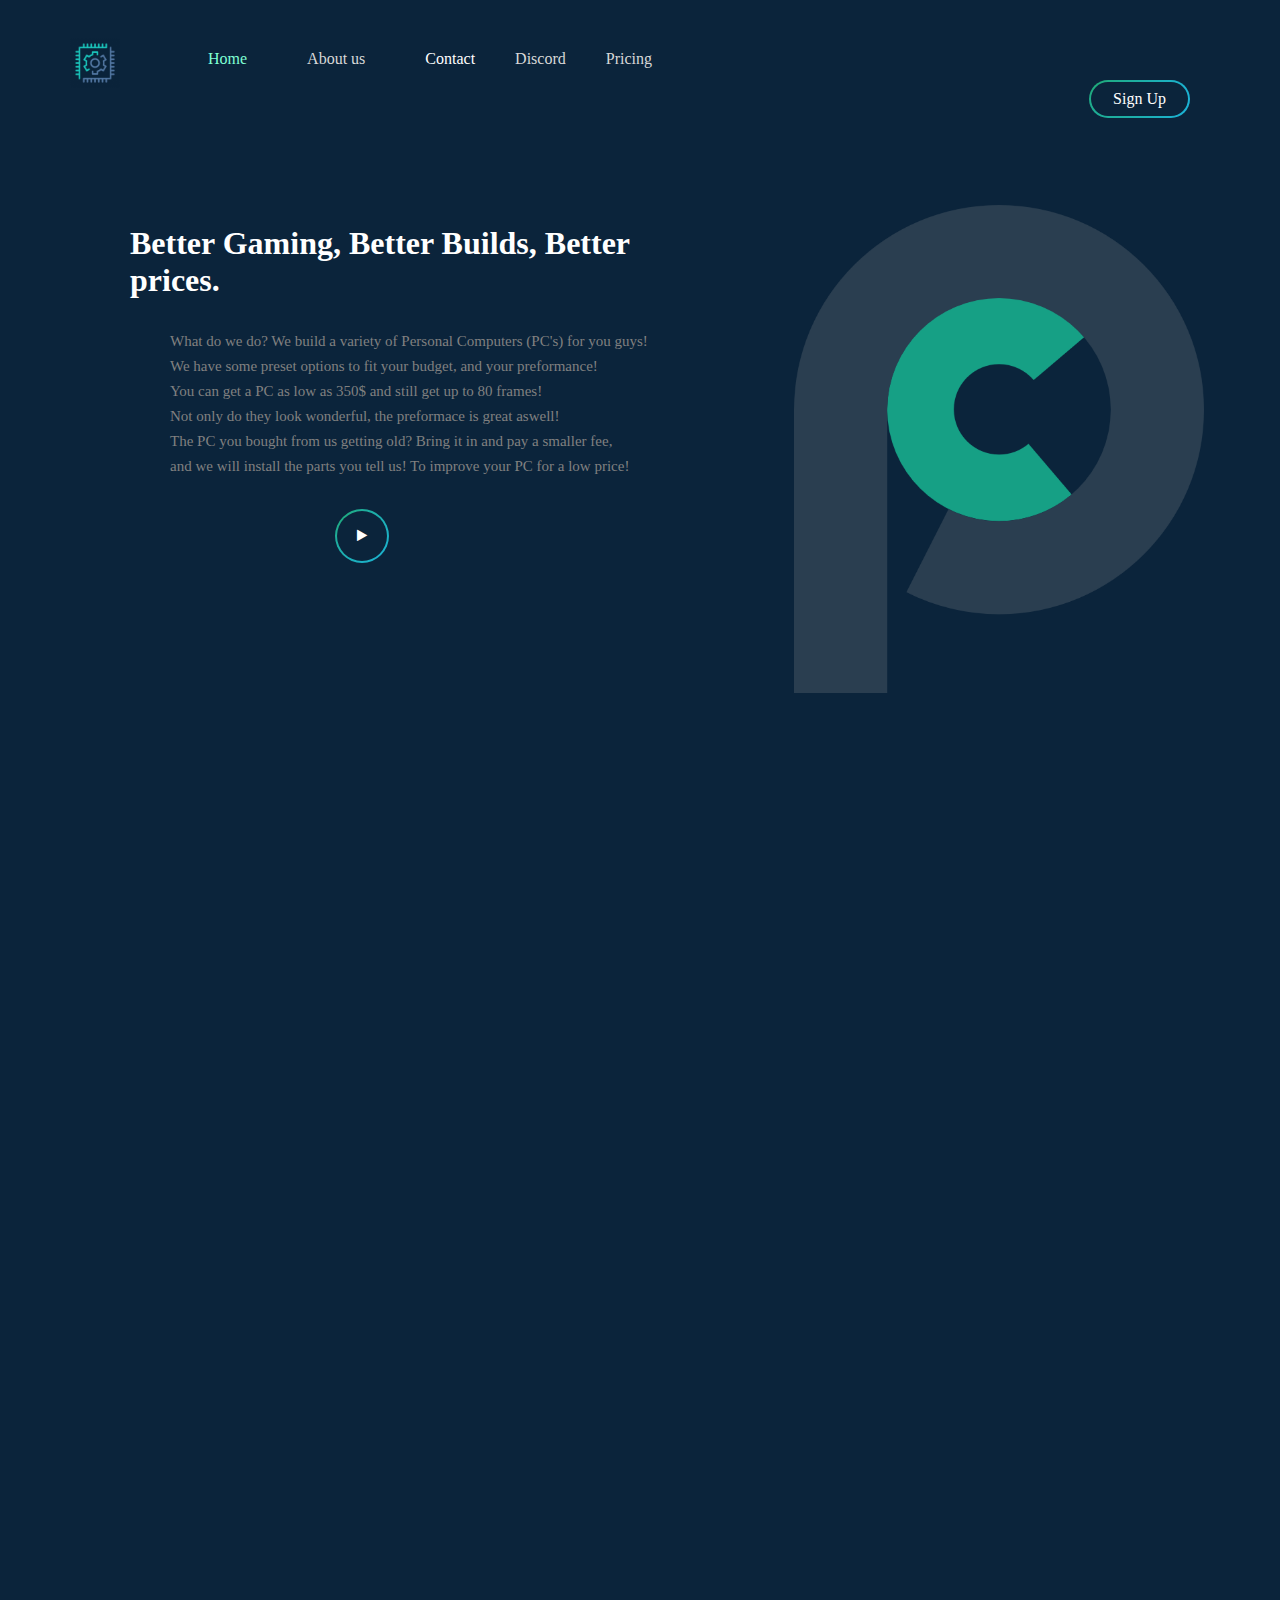
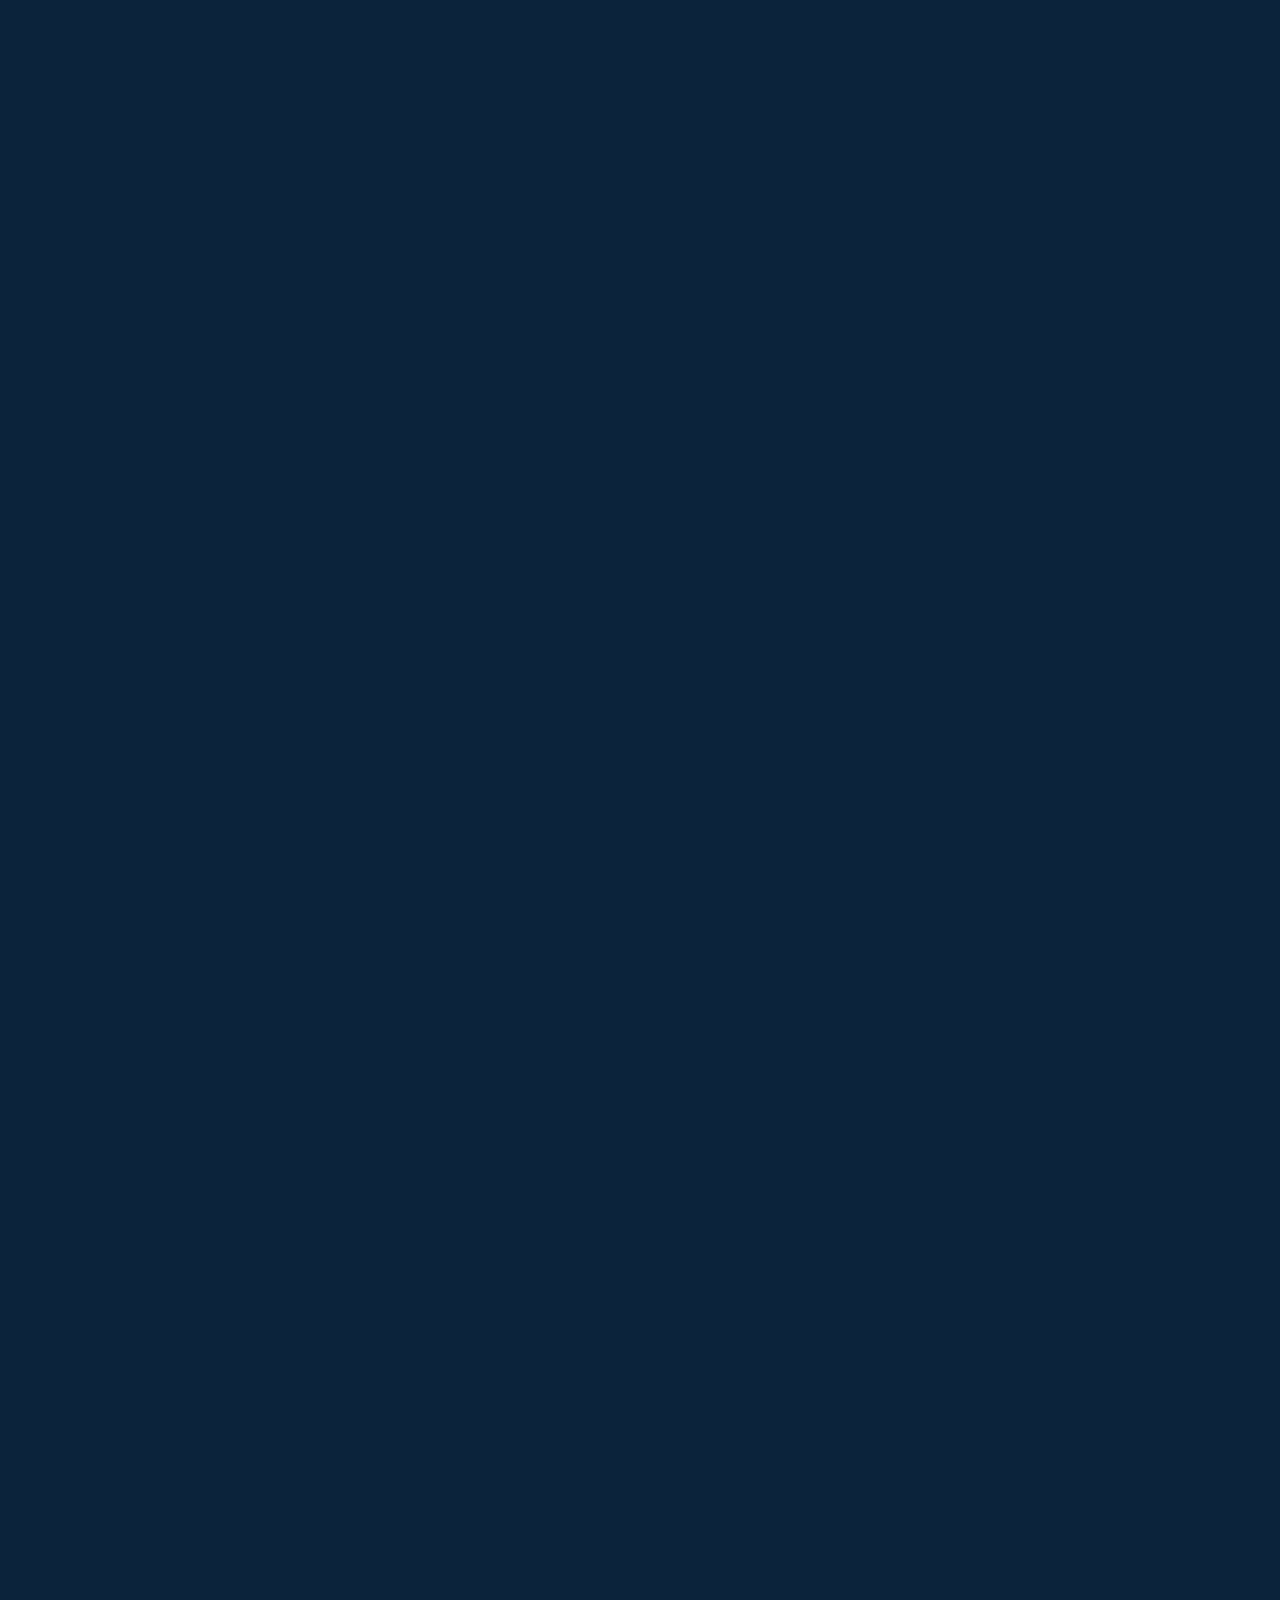
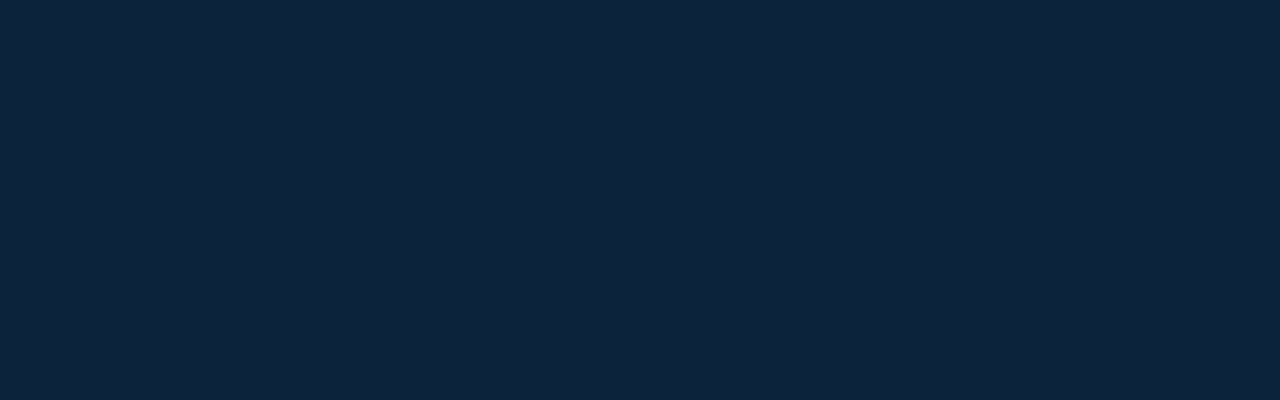
<file: index.html>
<html>
<head>
    <title>Custom Pc Building</title>
    <link rel="stylesheet" href="style.css">
    
    <link rel="stylesheet" href="https://stackpath.bootstrapcdn.com/font-awesome/4.7.0/css/font-awesome.min.css">
    <meta name="viewport" content="width=device-width, initial-scale=1.0">
</head>
<body>
    <div class="container">
        <div class="menu">
            <ul>
                <li class="logo"><img src="logo.png"></li>
                <li class="active">Home</li>
                <li><a href="aboutus.html" class="about-us-page"><span>About us</span></a></li>
                <li><a href="contactus.html" class="contact-us-page"><span>Contact</span></a></li>
                <li>Discord</li>
                <li>Pricing</li>
                <li><a href="signuptest.html" class="signup-btn"><span>Sign Up</span></a></li>
                




            </ul>



        </div>
        <div class="banner">
            <div class="app-text">
                <h1>
                        Better Gaming, Better Builds, Better prices.
                </h1>
                <p> What do we do? We build a variety of Personal Computers (PC's) for you guys!<br> 
                    We have some preset options to fit your budget, and your preformance! <br> 
                    You can get a PC as low as 350$ and still get up to 80 frames! <br> 
                    Not only do they look wonderful, the preformace is great aswell! <br> 
                    The PC you bought from us getting old? Bring it in and pay a smaller fee, <br> 
                    and we will install the parts you tell us! To improve your PC for a low price!</p>
                    <div class="play-btn">
                        <div class="play-btn-inner"><i class="fa fa-play" aria-hidden="true"></i></div>
                    </div>
                </div>
            <div class="app-picture">
                <img src="pc_logo.png">
            </div>

        </div>



    </div>






</body>





</html>
</file>
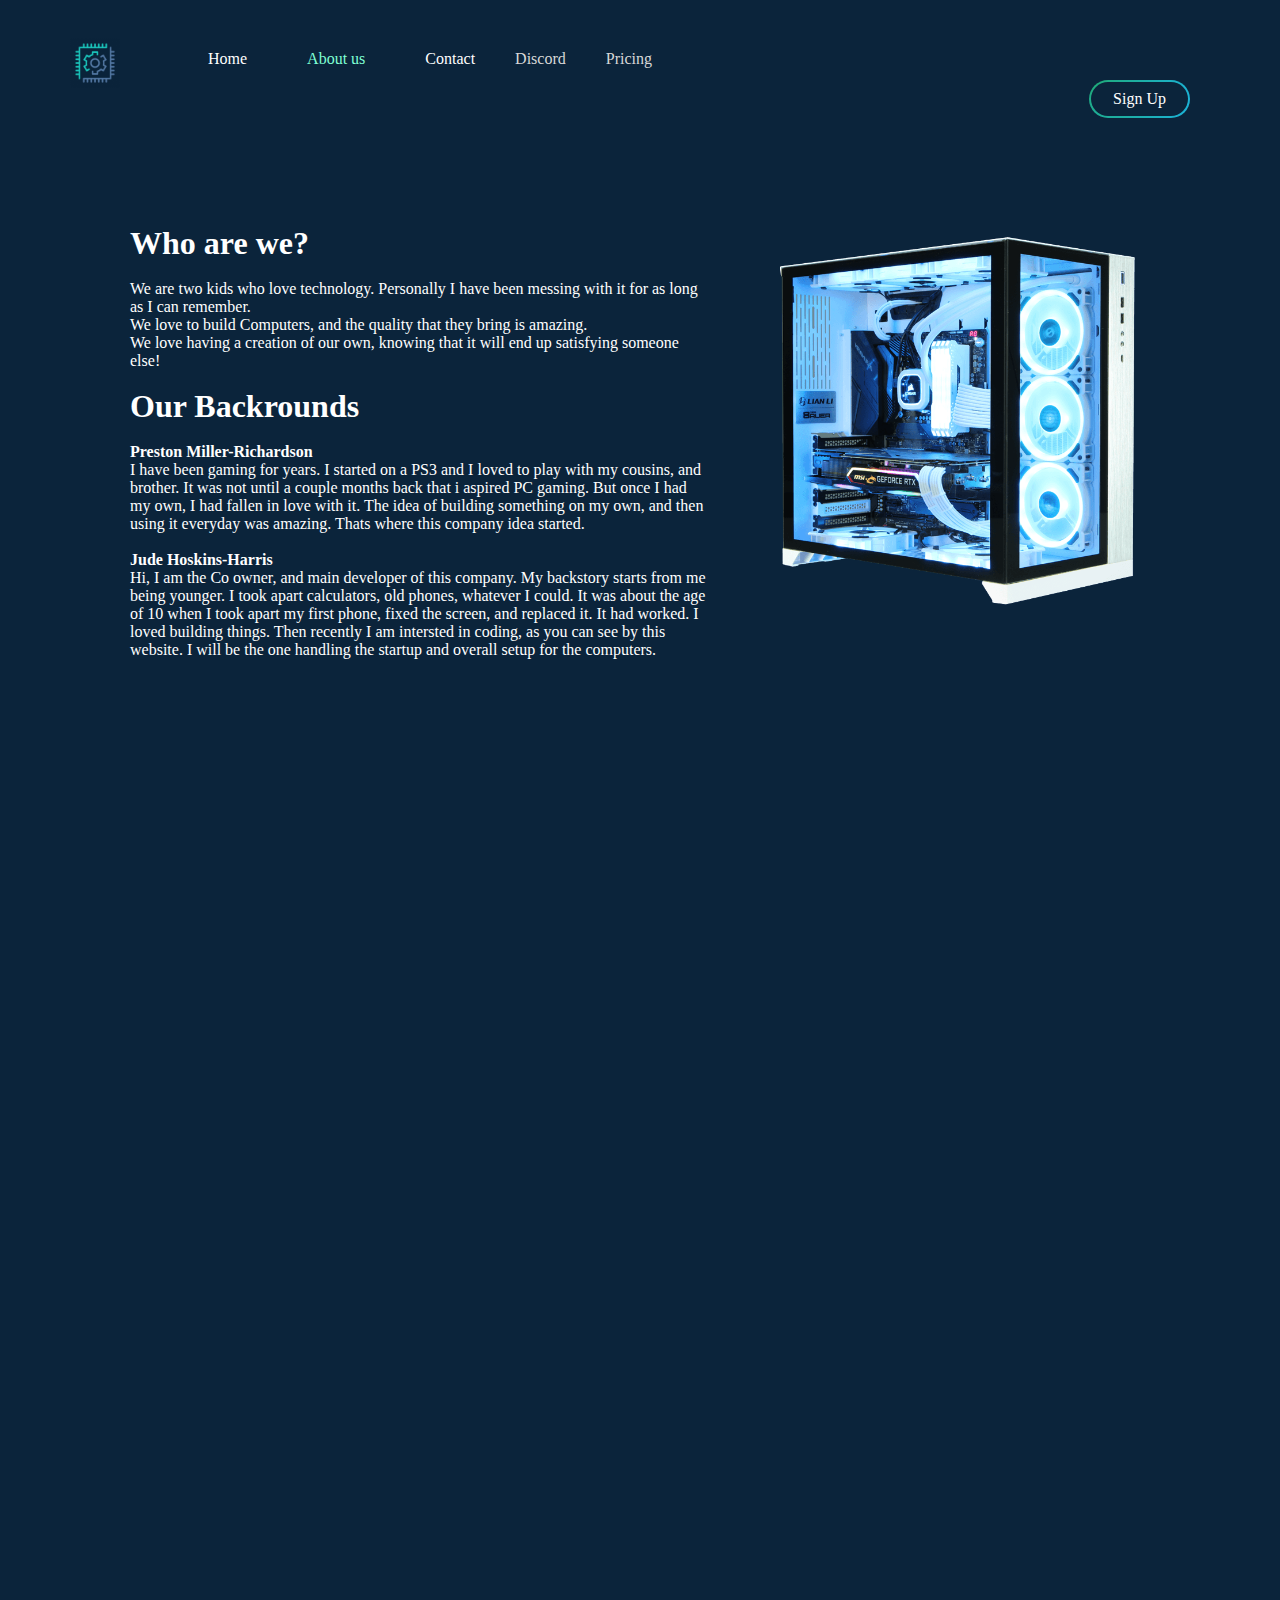
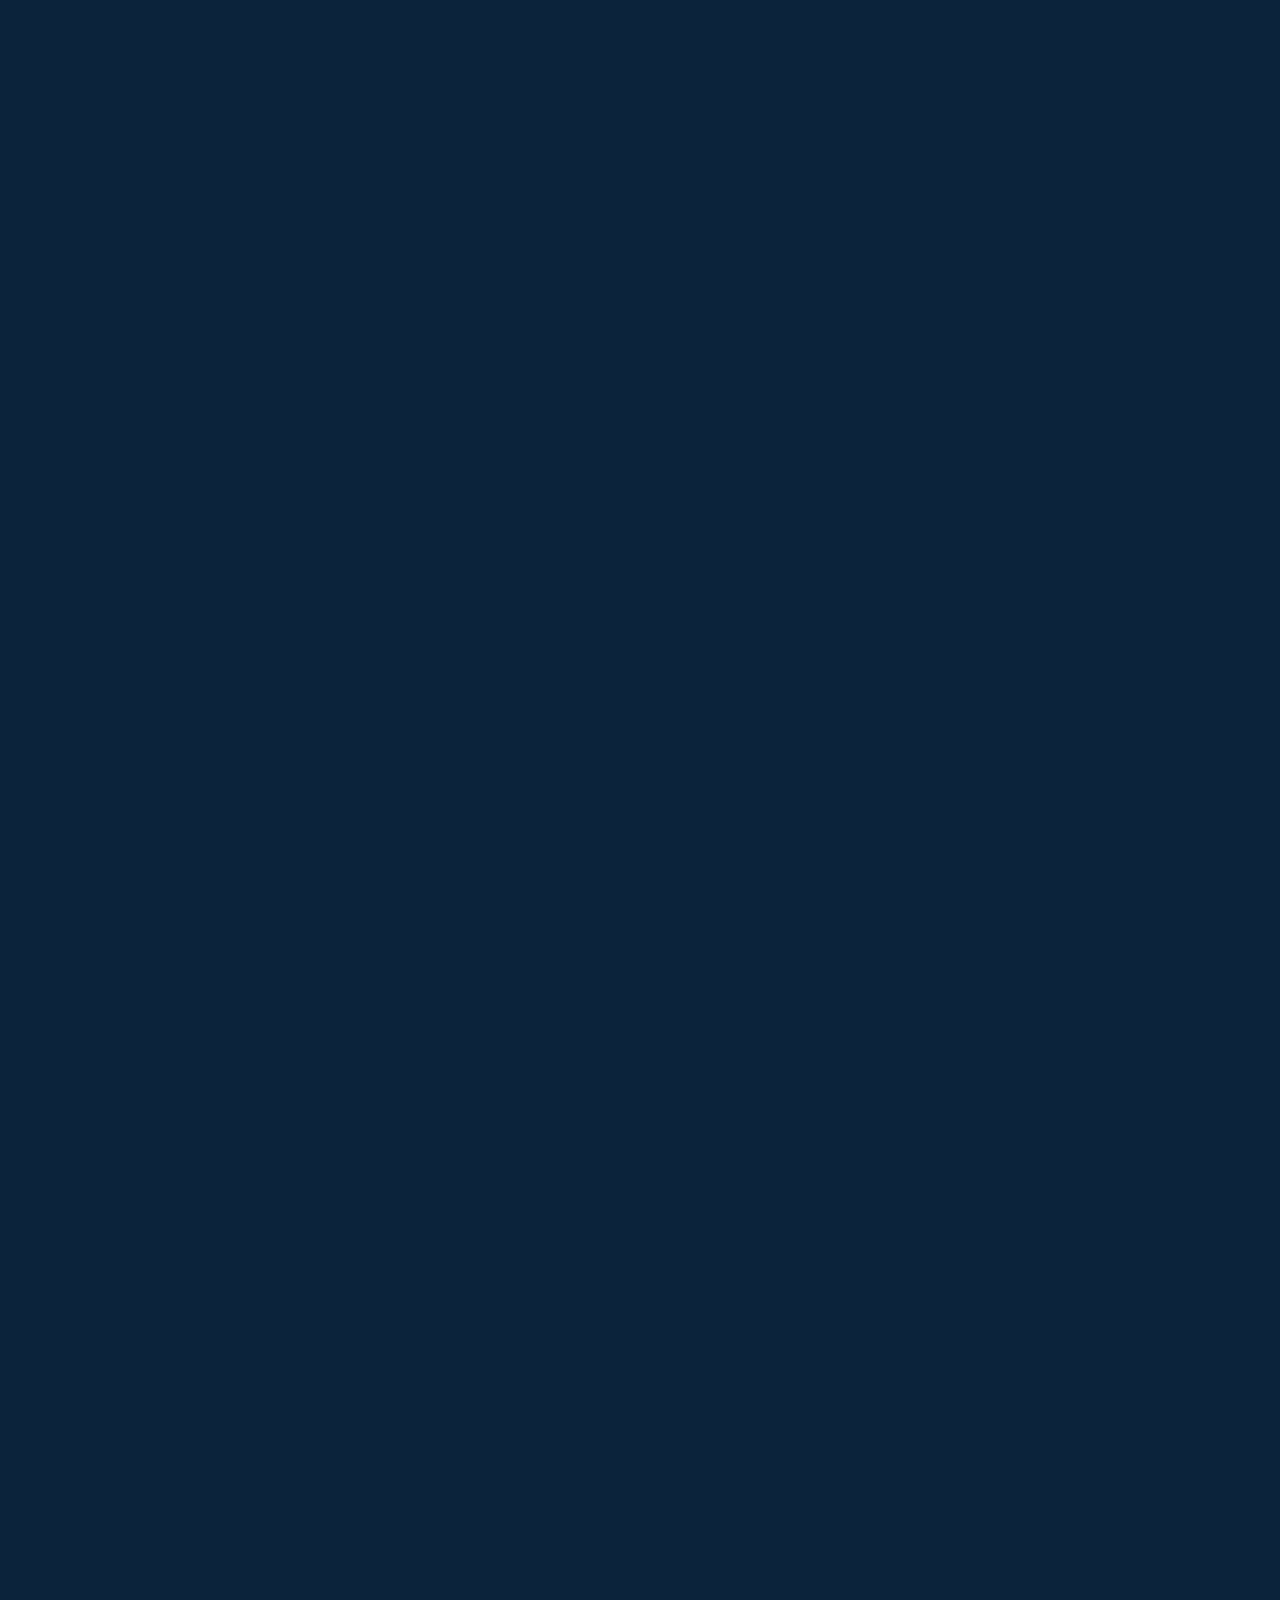
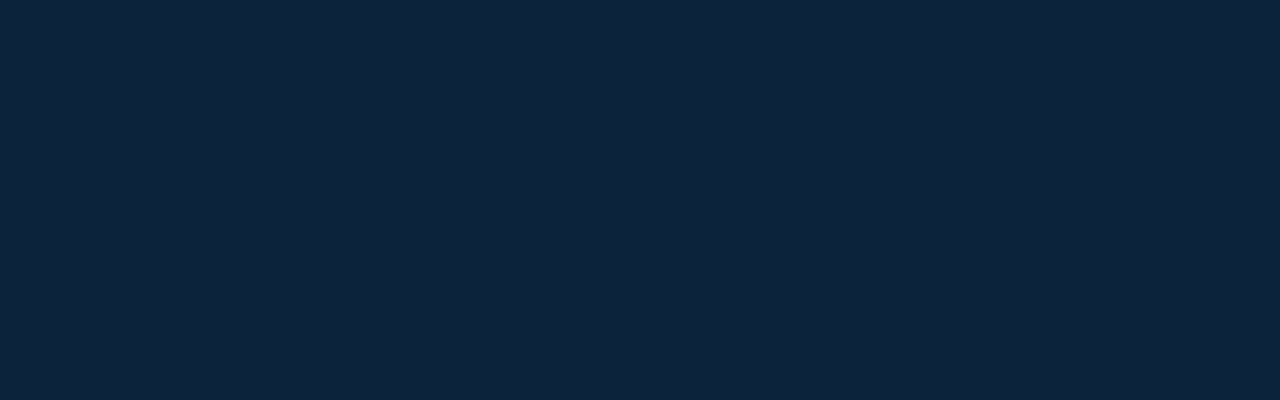
<file: aboutus.html>
<html>
<head>
    <title>Custom Pc Building</title>
    <link rel="stylesheet" href="style.css">
    <link rel="stylesheet" href="aboutusStyle.css">
    <link rel="stylesheet" href="https://stackpath.bootstrapcdn.com/font-awesome/4.7.0/css/font-awesome.min.css">
</head>
<body>
    <div class="container">
        <div class="menu">
            <ul>
                <li class="logo"><img src="logo.png"></li>
                <li><a href="index.html" class="Homearea"><span>Home</span></a></li>
                <li><a href="aboutus.html" class="about-us-page"><span>About us</span></a></li>
                <li><a href="contactus.html" class="contact-us-page"><span>Contact</span></a></li>
                <li>Discord</li>
                <li>Pricing</li>
                <li><a href="signuptest.html" class="signup-btn"><span>Sign Up</span></a></li>
                

                <div class="title-banner">
                    <div class="about-us-text">
                        <h1>Who are we?</h1>
                        <br><p>We are two kids who love technology. Personally I have been messing with it for as long as I can remember. <br>
                            We love to build Computers, and the quality that they bring is amazing. <br>
                            We love having a creation of our own, knowing that it will end up satisfying someone else!<br> </p>
                            <br> <h1>Our Backrounds</h1>
                            <br><h4> Preston Miller-Richardson</h4>
                           <p>
                               I have been gaming for years. I started on a PS3 and I loved to play with my cousins, and brother. It was not until a couple months back that i aspired PC gaming. But once I had my own, I had fallen in love with it. The idea of building something on my own, and then using it everyday was amazing. Thats where this company idea started.
                           </p>
                           <br><h4>Jude Hoskins-Harris</h4>
                           <p>Hi, I am the Co owner, and main developer of this company. My backstory starts from me being younger. I took apart calculators, old phones, whatever I could. It was about the age of 10 when I took apart my first phone, fixed the screen, and replaced it. It had worked. I loved building things. Then recently I am intersted in coding, as you can see by this website. I will be the one handling the startup and overall setup for the computers.</p>
                           
                    </div>
                    <div class="pc-picture">
                <img src="Intel_Z390_Custom_Gaming_3.png">
            </div>
                </div>


            </ul>



        </div>
</file>
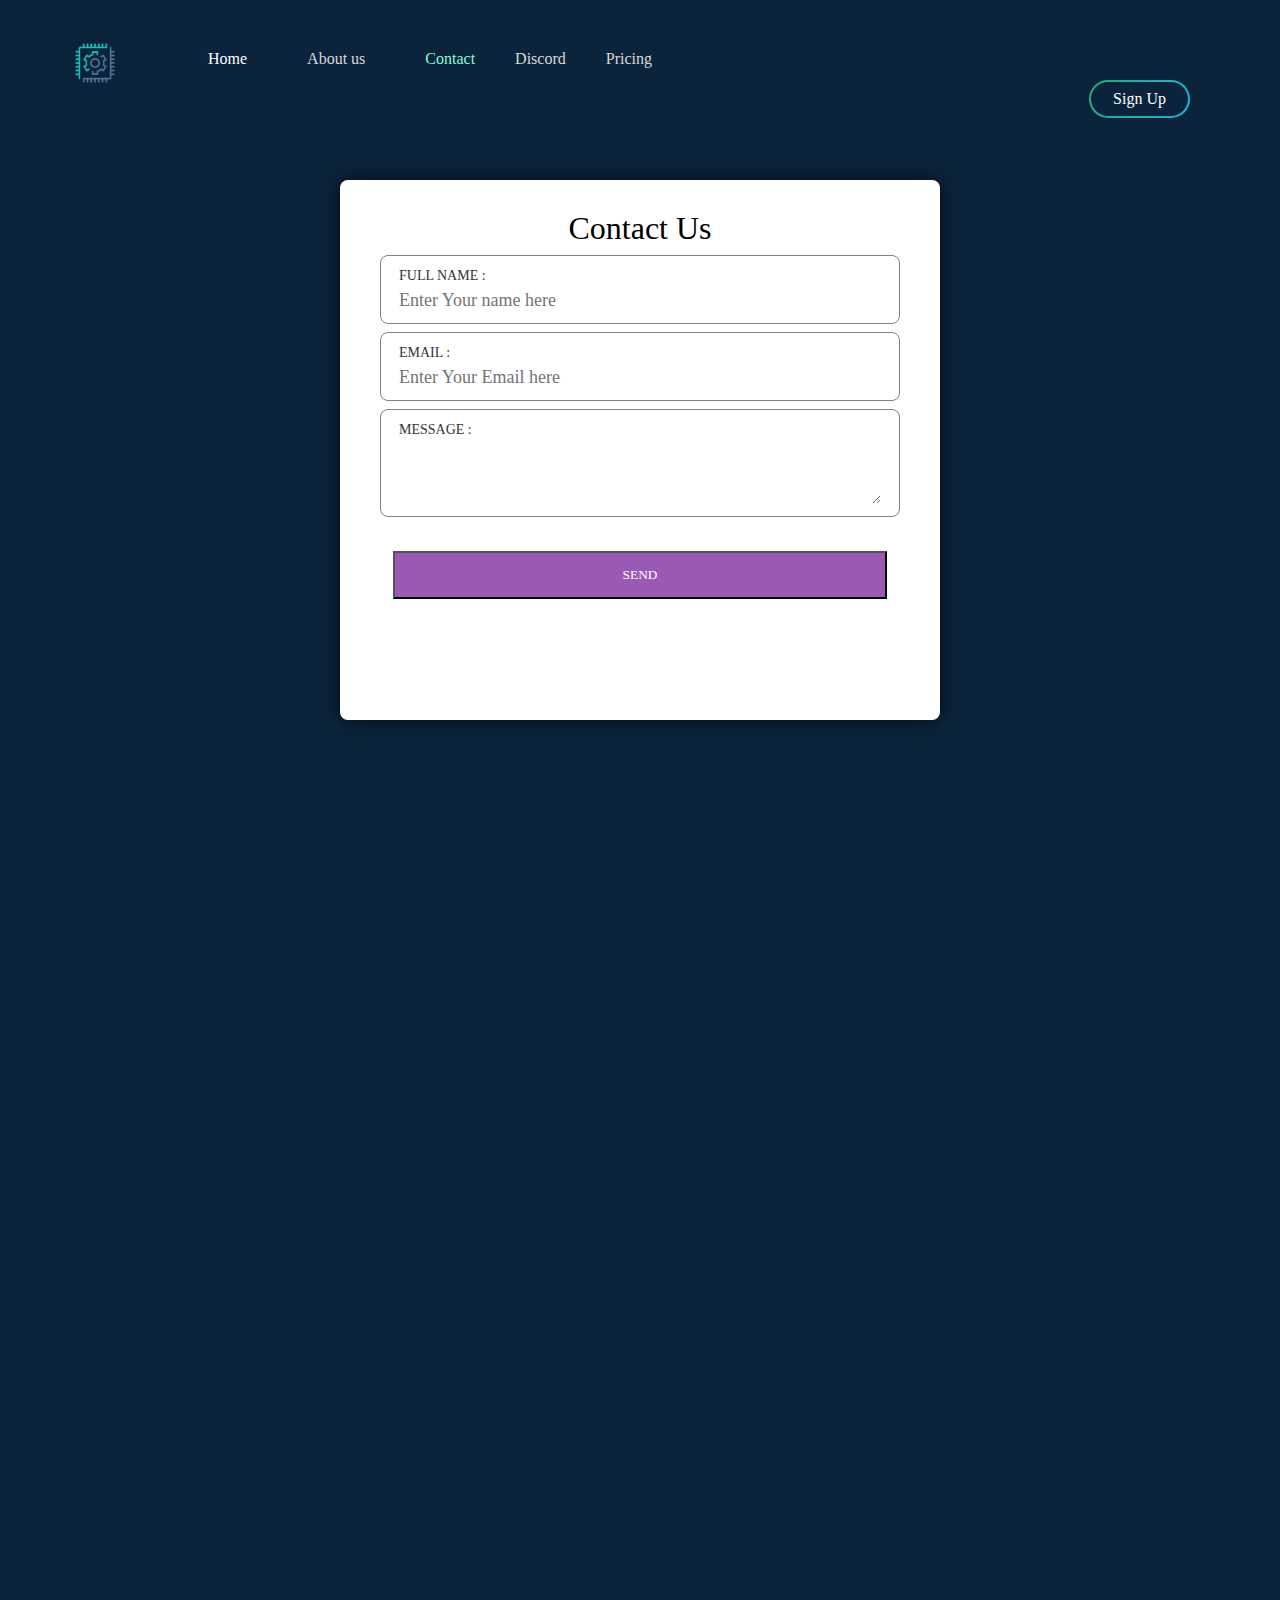
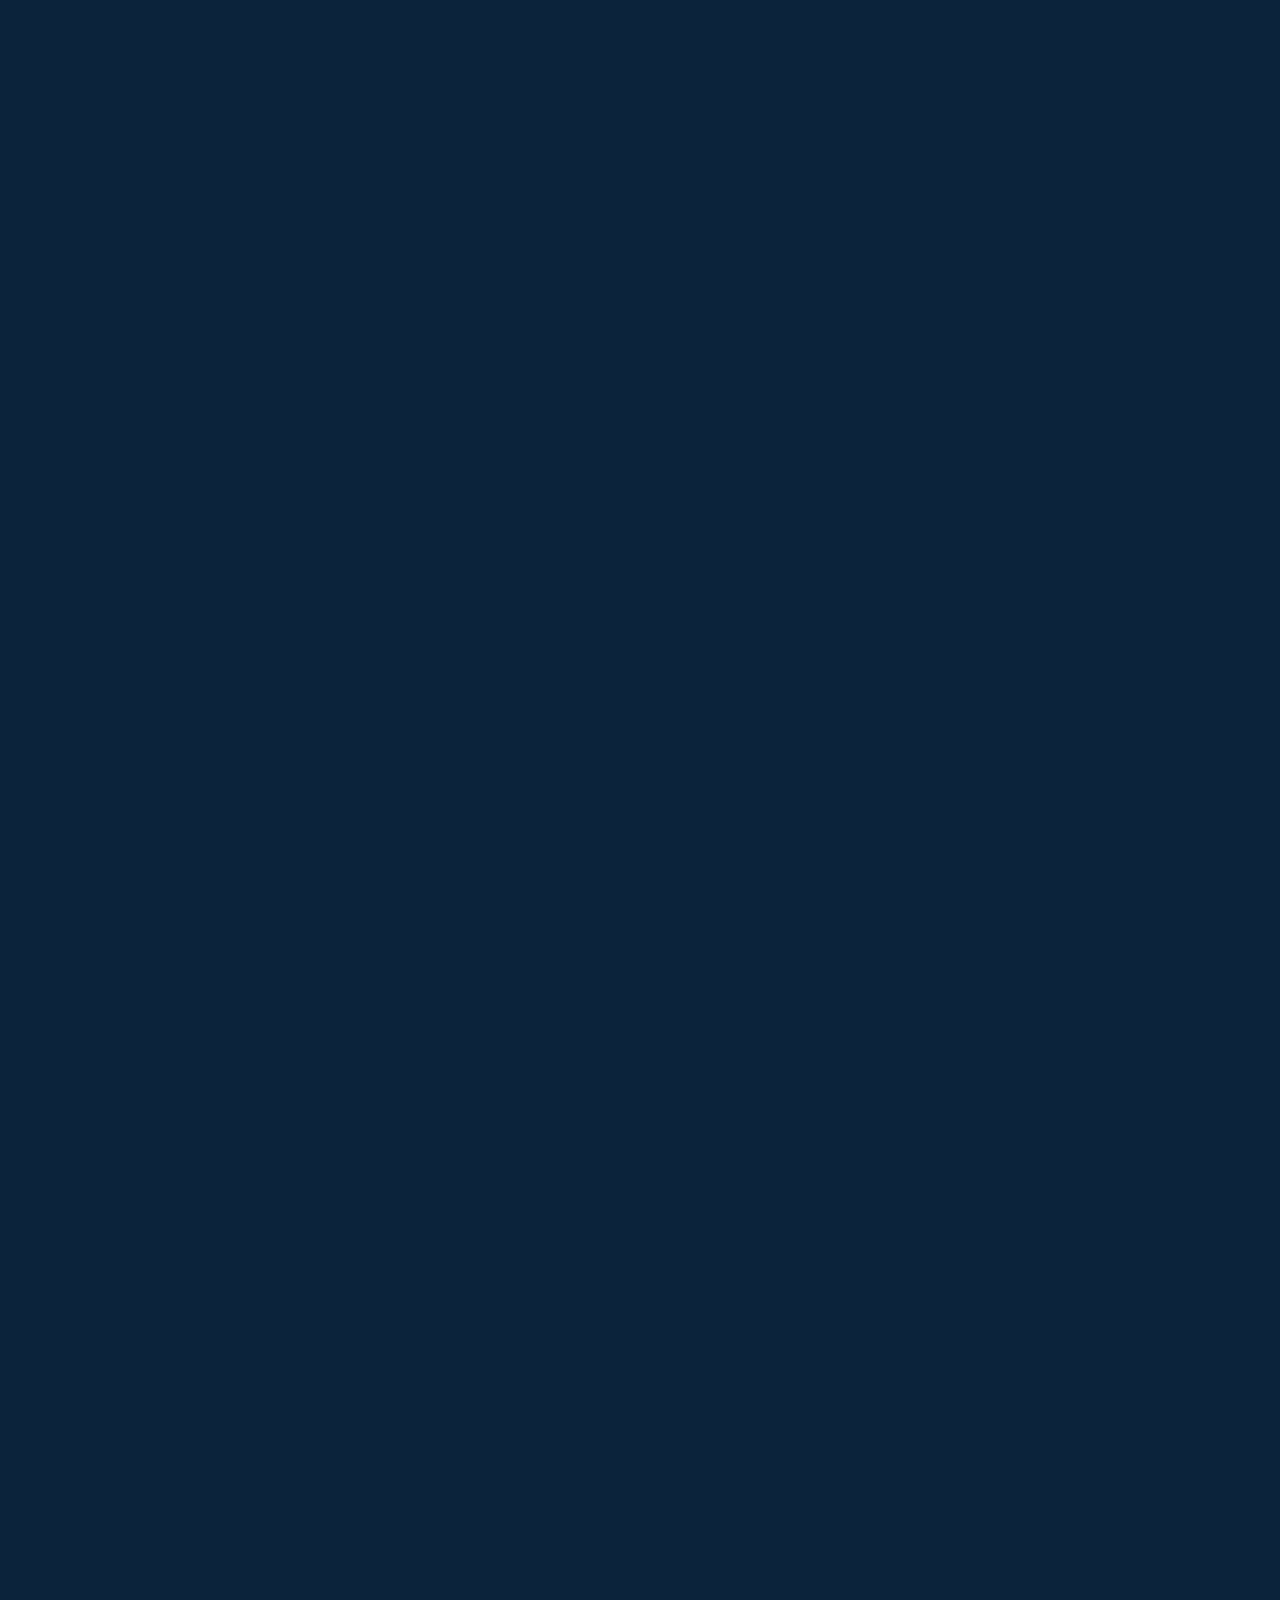
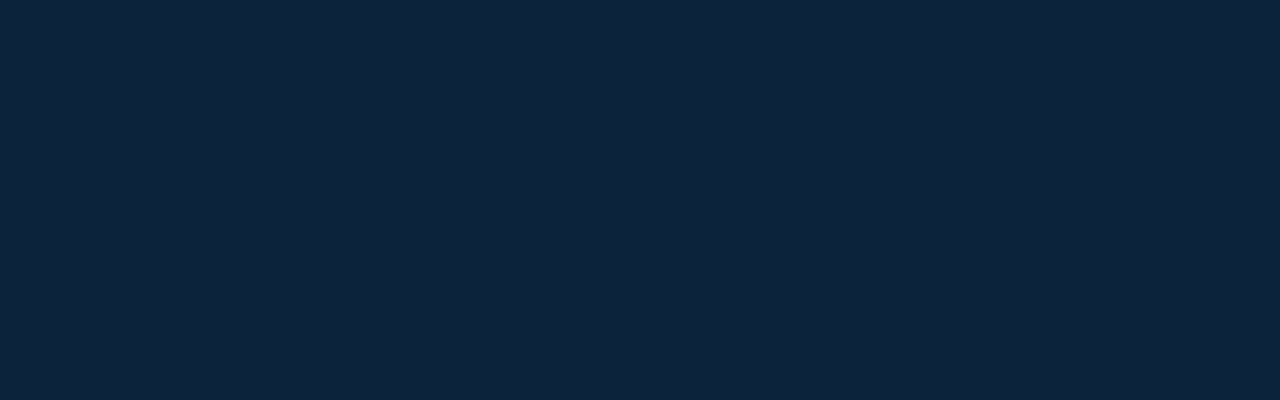
<file: contactus.html>
<html>
<head>
    <title>Custom Pc Building</title>
    <link rel="stylesheet" href="style.css">
    <link rel="stylesheet" href="contactusstyle.css">
    <link rel="stylesheet" href="https://stackpath.bootstrapcdn.com/font-awesome/4.7.0/css/font-awesome.min.css">
</head>

    <div class="container">
        <div class="menu">
            <ul>
                <li class="logo"><img src="logo.png"></li>
                <li><a href="index.html" class="Homearea"><span>Home</span></a></li>
                <li><a href="aboutus.html" class="about-us-page"><span>About us</span></a></li>
                <li><a href="contactus.html" class="contact-us-page"><span>Contact</span></a></li>
                <li>Discord</li>
                <li>Pricing</li>
                <li><a href="signuptest.html" class="signup-btn"><span>Sign Up</span></a></li>
                

                <div class="title-banner">
                    <div class="about-us-text">
                        
                           
                    </div>
                    
                </div>


            </ul>



        </div>
        <body>
            <form class="contact-form" action="contact.php">
                <h1>Contact Us</h1>
                <div class="txtb">
                    <label>Full Name : </label>
                    <input type="text" name="name" value="" placeholder="Enter Your name here">
                </div>

                <div class="txtb">
                    <label>Email : </label>
                    <input type="text" name="Email" value="" placeholder="Enter Your Email here">
                </div>


                <div class="txtb">
                    <label>Message :  </label>
                    <br><textarea name="Message"></textarea>
                </div>

                    <br><button class="btn">Send</button>
            </form>
        </body>
        </html>
</file>
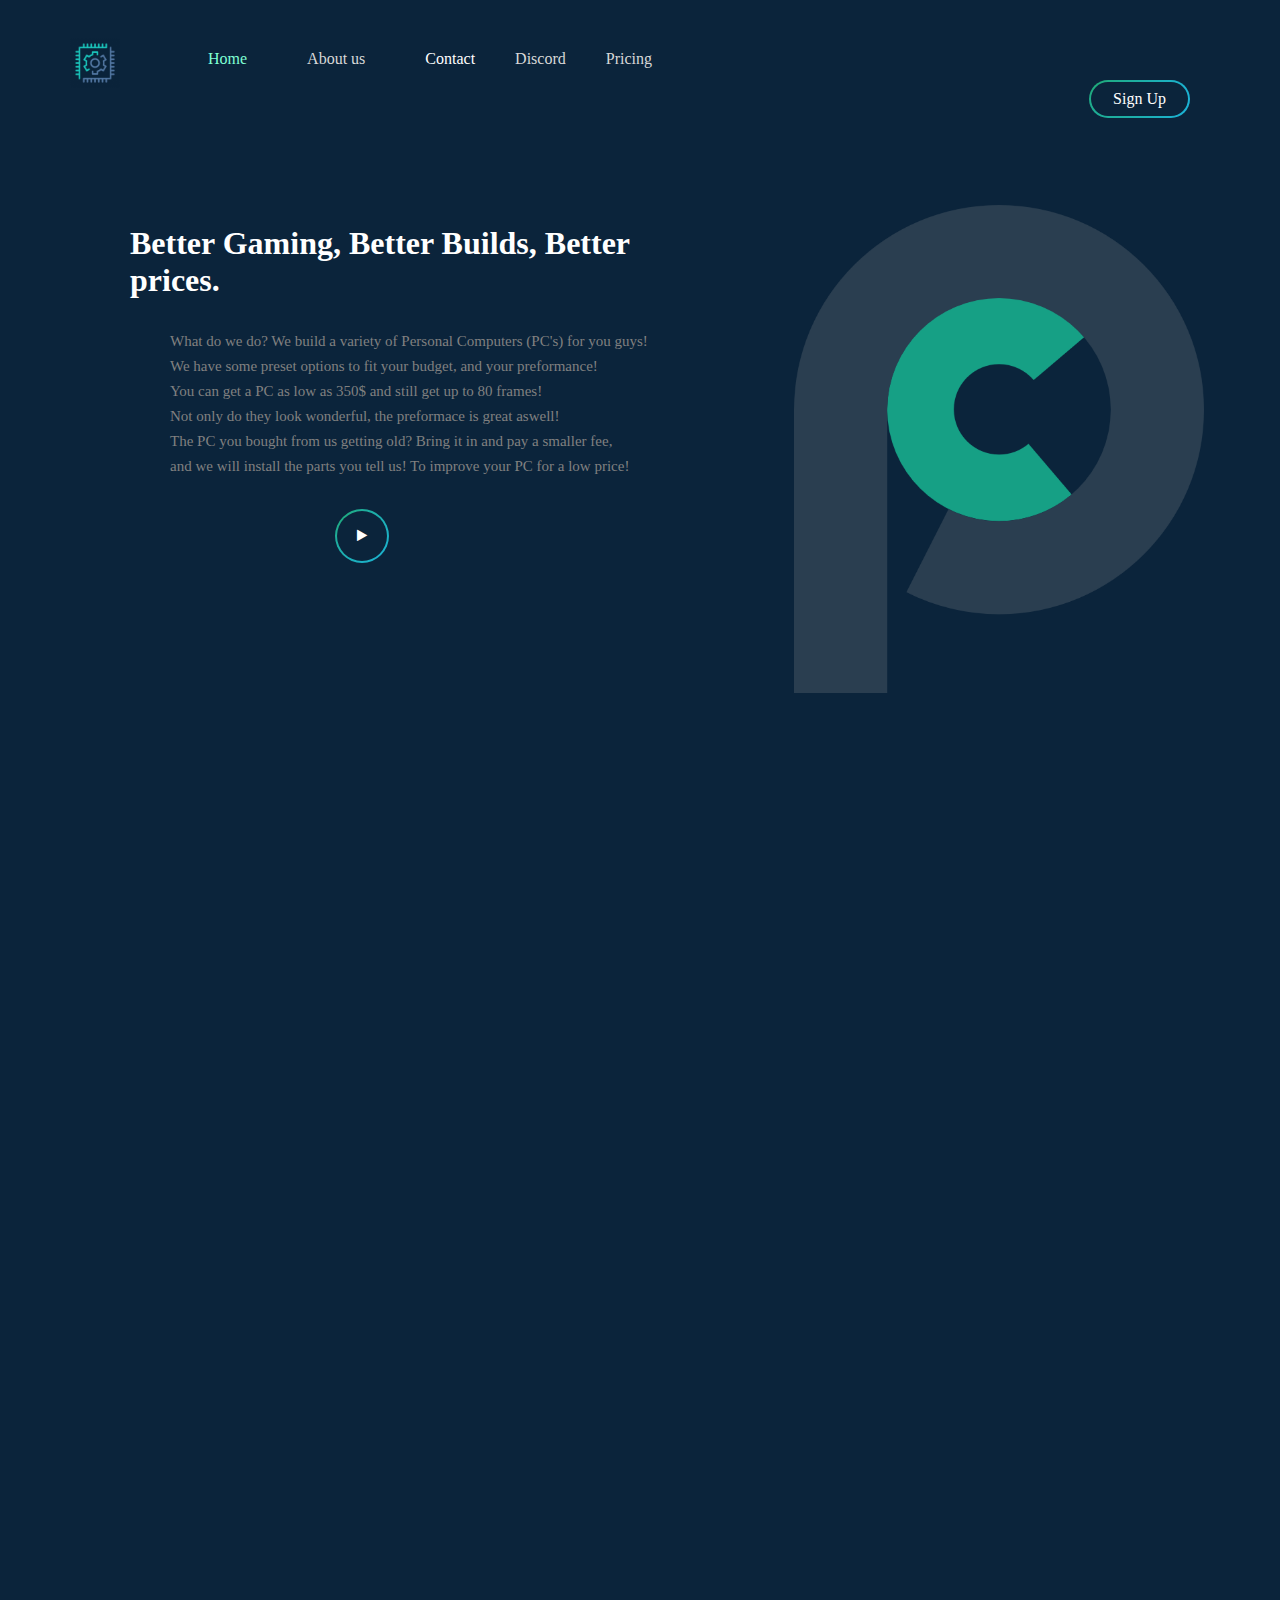
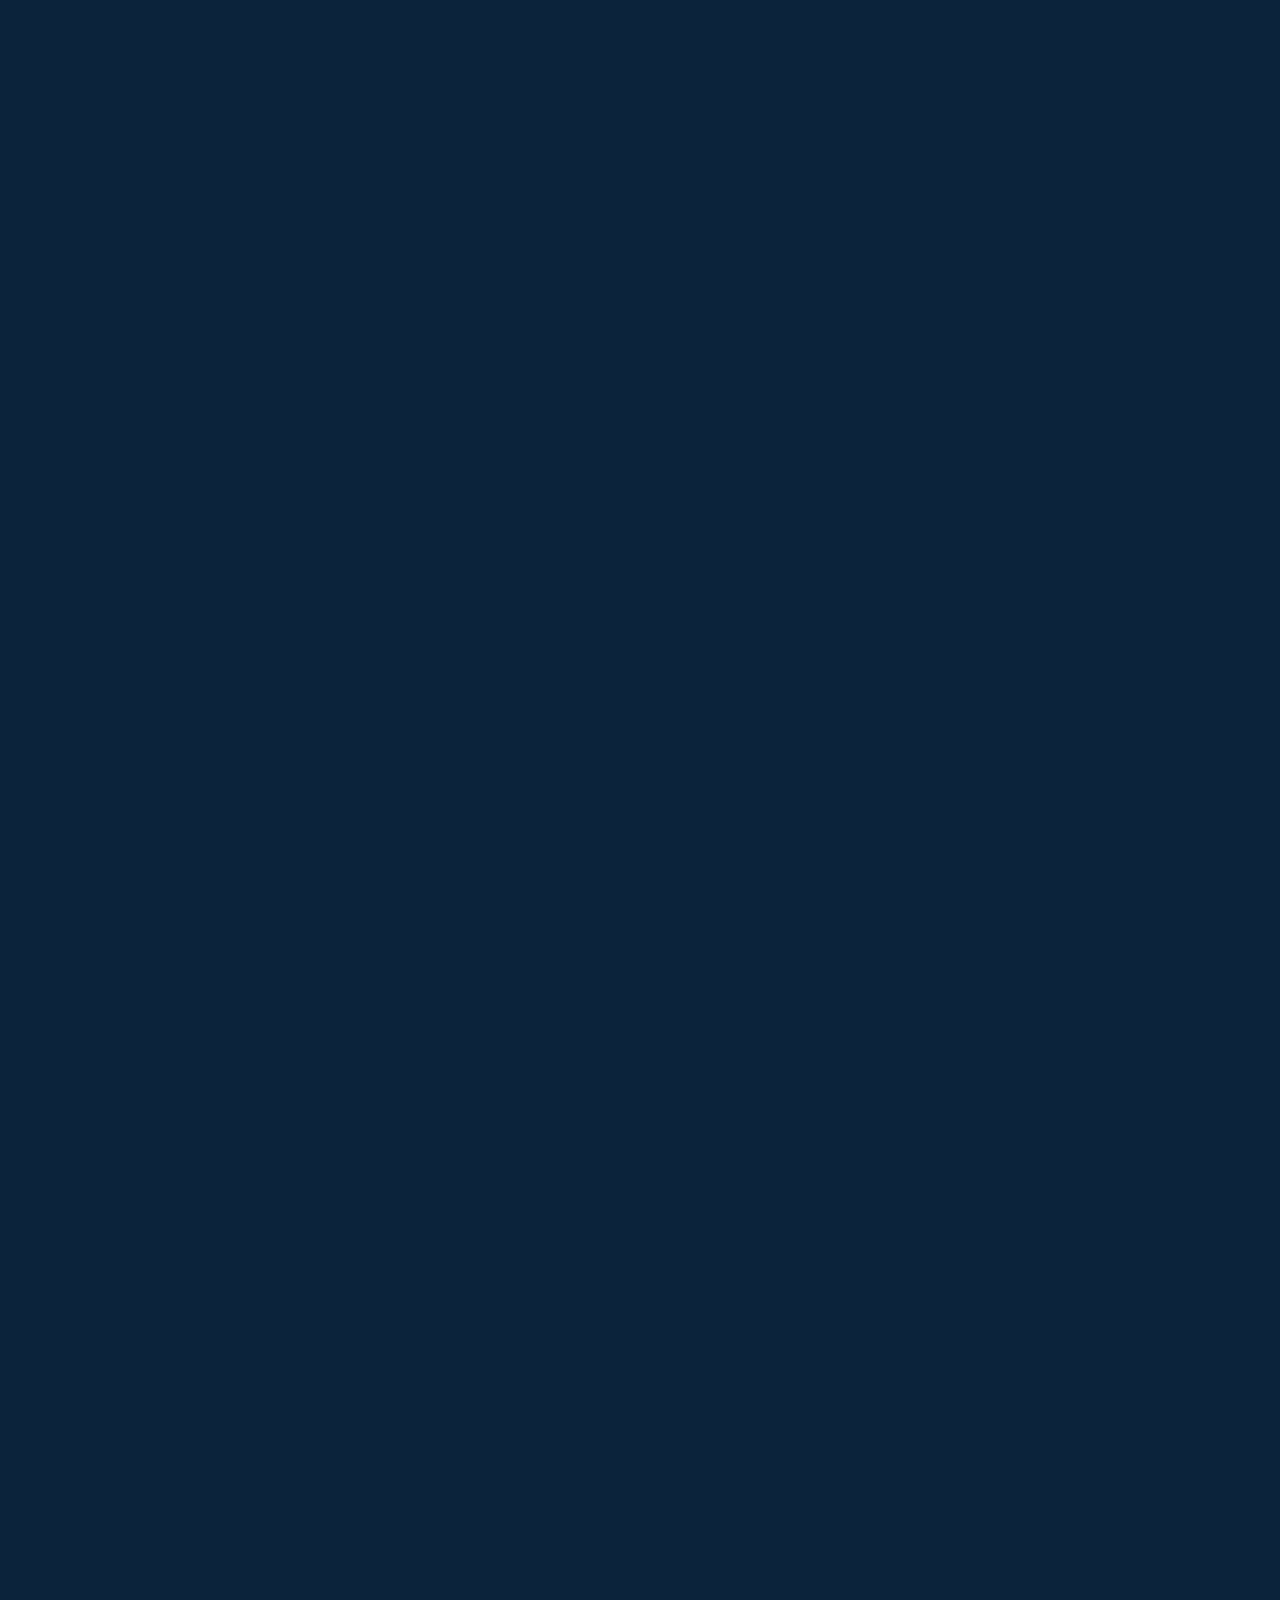
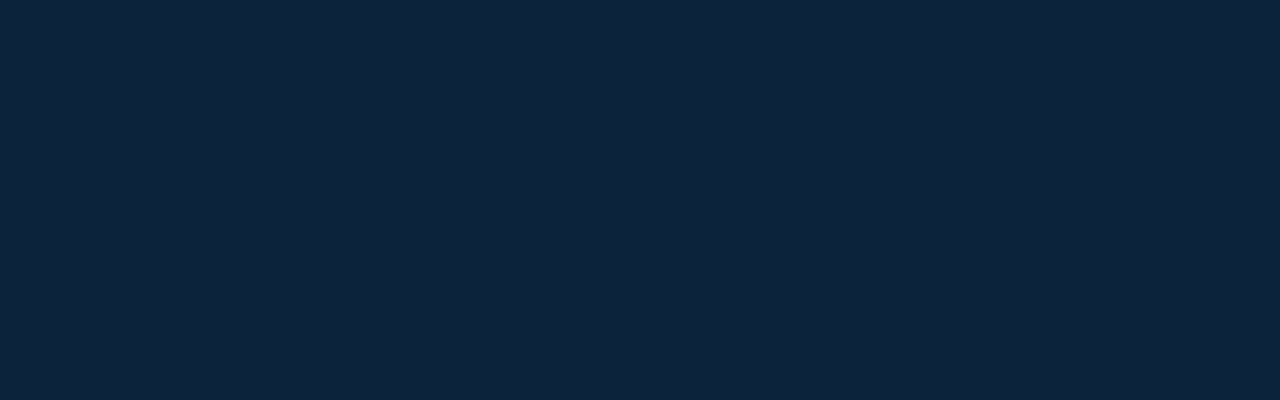
<file: welcome.html>
<html>
<head>
    <title>Custom Pc Building</title>
    <link rel="stylesheet" href="style.css">
    <link rel="stylesheet" href="https://stackpath.bootstrapcdn.com/font-awesome/4.7.0/css/font-awesome.min.css">
    <meta name="viewport" content="width=device-width, initial-scale=1.0">
</head>
<body>
    <div class="container">
        <div class="menu">
            <ul>
                <li class="logo"><img src="logo.png"></li>
                <li class="active">Home</li>
                <li><a href="aboutus.html" class="about-us-page"><span>About us</span></a></li>
                <li><a href="contactus.html" class="contact-us-page"><span>Contact</span></a></li>
                <li>Discord</li>
                <li>Pricing</li>
                <li><a href="signuptest.html" class="signup-btn"><span>Sign Up</span></a></li>
                




            </ul>



        </div>
        <div class="banner">
            <div class="app-text">
                <h1>
                        Better Gaming, Better Builds, Better prices.
                </h1>
                <p> What do we do? We build a variety of Personal Computers (PC's) for you guys!<br> 
                    We have some preset options to fit your budget, and your preformance! <br> 
                    You can get a PC as low as 350$ and still get up to 80 frames! <br> 
                    Not only do they look wonderful, the preformace is great aswell! <br> 
                    The PC you bought from us getting old? Bring it in and pay a smaller fee, <br> 
                    and we will install the parts you tell us! To improve your PC for a low price!</p>
                    <div class="play-btn">
                        <div class="play-btn-inner"><i class="fa fa-play" aria-hidden="true"></i></div>
                    </div>
                </div>
            <div class="app-picture">
                <img src="pc_logo.png">
            </div>

        </div>



    </div>






</body>





</html>
</file>
<file: style.css>
*{
    margin: 0;
    padding: 0;
    font-family: impact;
}
@media only screen and (min-width: 568px){
    
    
}
.container{
    width: 400%;
    height: 400%;
    background-color: #0b243b;
}
.menu ul{
    display: inline-flex;
    margin: 50px;

}
.menu ul li{
    list-style: none;
    margin: 0 20px;
    color: #D8D8D8;
    cursor: pointer;
    
}
.logo img{
    width: 50px;
    margin-top: -12px;
    margin-right: 48px;
}
.active{
    color: aquamarine !important;
}
.signup-btn{
    top: 80px;
    right: 90px;
    position: absolute;
    text-decoration: none;
    color: white;
    border: 2px solid transparent;
    border-radius: 20px;
    background-image: linear-gradient(#0b243b, #0b243b), radial-gradient(circle at top left, #20aa75, #1bb3da);
    background-origin: border-box;
    background-clip: content-box, border-box;
}
.signup-btn span{
    display: block;
    padding: 8px 22px;
}
.banner{
    width: 80%;
    height: 70%;
    top: 25%;
    left: 130px;
    position: absolute;
    color: white;
}
.app-text{
    width: 50%;
    float: left;
}
.app-text hl{
    font-size: 43px;
    width: 640px;
    position: relative;
    margin-left: 40px;
}
.app-text p{
    width: 650px;
    font-size: 15px;
    margin: 30px 0 30px 40px;
    line-height: 25px;
    color: grey;
}
.app-picture{
    width: 40%;
    float: right;
}
.app-picture img{
    width: 100%;
    margin-top: -20px;
    padding-left: 50px;
}
.play-btn{
    margin-left: 40%;
    display: inline-flex;
}
.play-btn-inner{
    height: 50px;
    width: 50px;
    border: 2px solid transparent;
    border-radius: 50%;
    background-image: linear-gradient(#0b243b, #0b243b), radial-gradient(circle at top left, #20aa75, #1bb3da);
    background-origin: border-box;
    background-clip: content-box, border-box;
    text-align: center;
}
.play-btn-inner .fa{
    padding: 18px 0;
    font-size: 13px;
    cursor: pointer;
}
.about-us-page{
    list-style: none;
    text-decoration: none;
    margin: 0 20px;
    color: #D8D8D8;
    cursor: pointer;
   
}
.contact-us-page{
    text-decoration: none;
    color: white;
    
}
</file>
<file: aboutusStyle.css>
*{
    margin: 0;
    padding: 0;
    font-family: Impact;
}
.Homearea {
    color: white;
    text-decoration: none;
    
    
}
.about-us-page{
    color: aquamarine
}
.title-banner{
    width: 90%;
    height: 70%;
    top: 25%;
    left: 130px;
    position: absolute;
    color: white;
    
    

}
.about-us-text{
    width: 50%;
    float: left;
}
.about-us-text hl{
    font-size: 100px;
    width: 640px;
    position: relative;
    margin-left: 40px;
}
.pc-picture img{
    width: 35%;
    margin-top: -5px;
    padding-left: 50px;
}
.contact-us-page{
    text-decoration: none;
    color: white;
}
</file>
<file: contactusstyle.css>
.body{
    margin: 0;
    padding: 0;
    font-family: Impact;
    background: url(background-cont.jpg);
    background-size: cover;
    
}
.Homearea {
    color: white;
    text-decoration: none;
    
    
}
.contact-us-page{
    color: aquamarine
}
.contact-form{
   width: 110%;
   height: 60%;
   max-width: 600px;
   background: white;
   position: absolute;
   top: 50%;
   left: 50%;
   transform: translate(-50%,-50%);
   padding: 30px 40px;
   box-sizing: border-box;
   border-radius: 8px;
   text-align: center;
   box-shadow: 0 0 20px #000000b3;
   

}
.contact-form h1{
    margin-top: 0;
    font-weight: 200;


}
.txtb{
    border: 1px solid gray;
    margin: 8px 0;
    padding: 12px 18px;
    border-radius: 8px;
}
.txtb label{
    display: block;
    text-align: left;
    color: #333;
    text-transform: uppercase;
    font-size: 14px;
}
.txtb input,.txtb textarea{
    width: 100%;
    border: none;
    background: none;
    outline: none;
    font-size: 18px;
    margin-top: 6px;
}
.btn{
    display: inline-block;
    background: #9b59b6;
    padding: 14px;
    color: white;
    text-transform: uppercase;
    cursor: pointer;
    width: 95%;
    margin-top: 8px;
}
</file>
